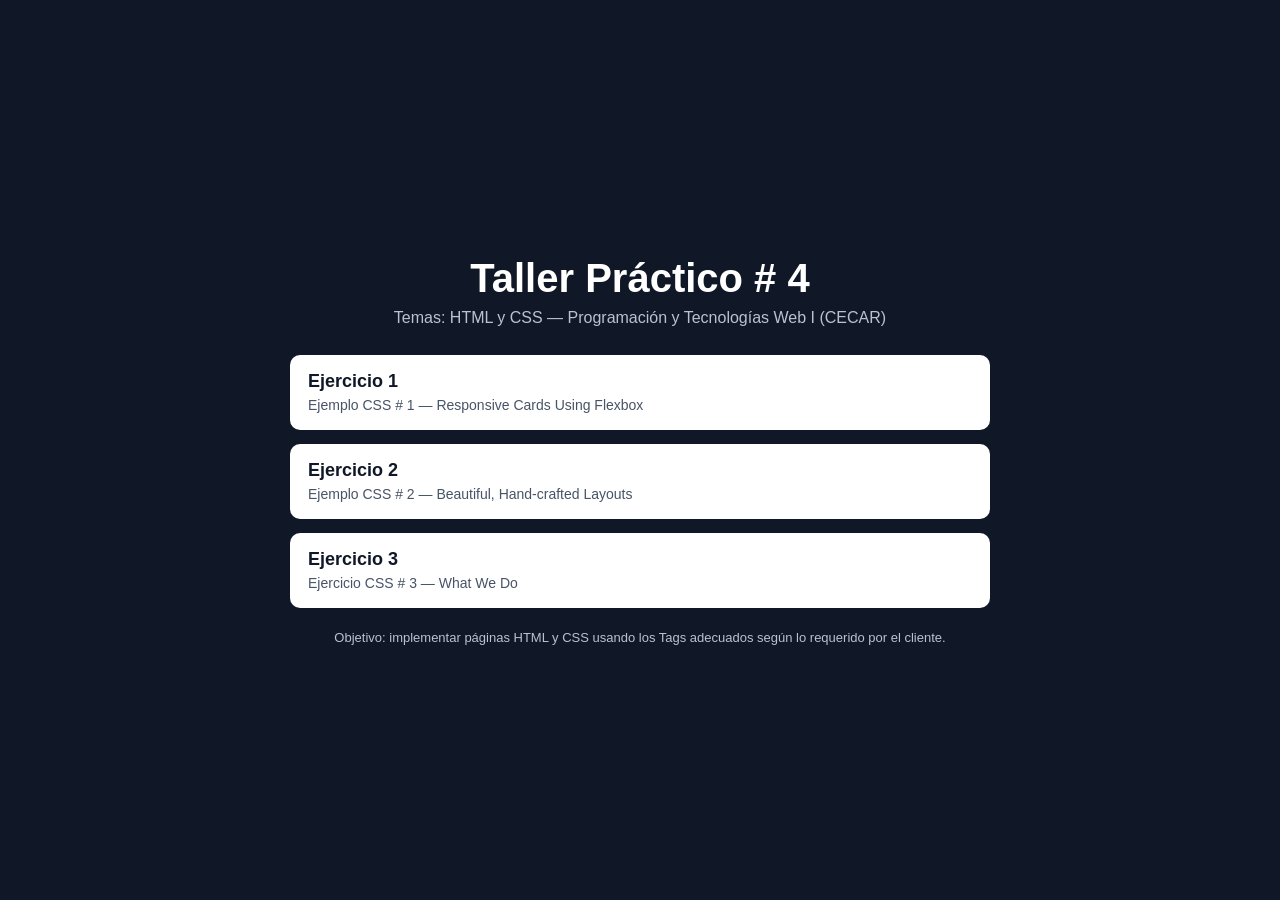
<file: index.html>
﻿<!DOCTYPE html>
<html lang="es">

<head>
    <meta charset="UTF-8">
    <meta name="description" content="Menu Principal - Taller Practico # 4 HTML y CSS - CECAR">
    <meta name="keywords" content="HTML, CSS, menu principal, taller 4, CECAR">
    <meta name="user" content="Rafael Rios">
    <meta name="viewport" content="width=device-width, initial-scale=1.0">
    <title>Menú Principal</title>
    <link rel="stylesheet" href="css/index.css">
</head>

<body>

    <main class="home">
        <h1>Taller Pr&aacute;ctico # 4</h1>
        <p class="sub">Temas: HTML y CSS &mdash; Programaci&oacute;n y Tecnolog&iacute;as Web I (CECAR)</p>

        <div class="links">
            <a class="link-card" href="ejercicio1.html">
                <strong>Ejercicio 1</strong>
                <span>Ejemplo CSS # 1 &mdash; Responsive Cards Using Flexbox</span>
            </a>
            <a class="link-card" href="ejercicio2.html">
                <strong>Ejercicio 2</strong>
                <span>Ejemplo CSS # 2 &mdash; Beautiful, Hand-crafted Layouts</span>
            </a>
            <a class="link-card" href="ejercicio3.html">
                <strong>Ejercicio 3</strong>
                <span>Ejercicio CSS # 3 &mdash; What We Do</span>
            </a>
        </div>

        <p class="note">Objetivo: implementar p&aacute;ginas HTML y CSS usando los Tags adecuados seg&uacute;n lo
            requerido por el cliente.</p>
    </main>

</body>

</html>
</file>
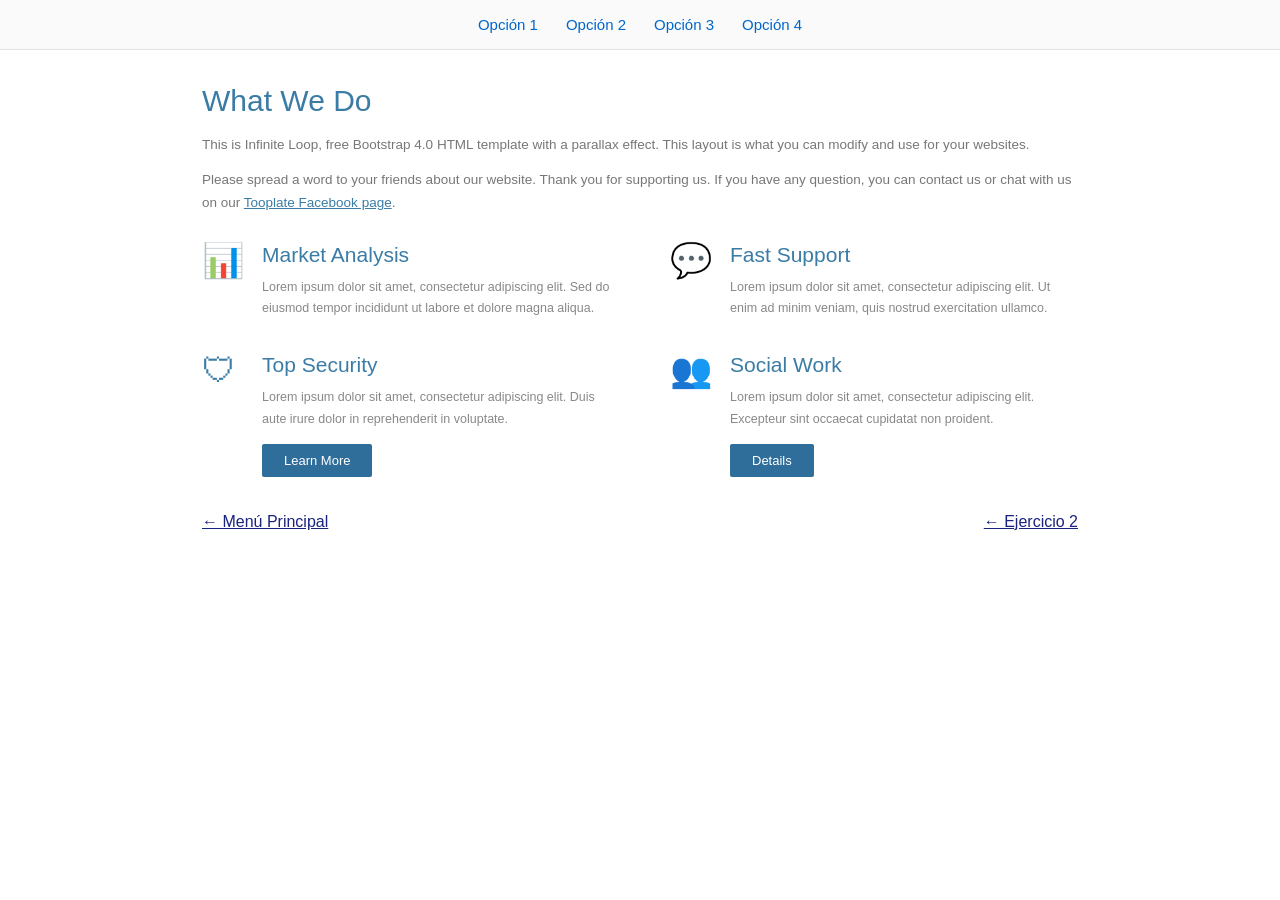
<file: ejercicio3.html>
﻿<!DOCTYPE html>
<html lang="es">

<head>
    <meta charset="UTF-8">
    <meta name="description" content="Ejercicio CSS # 3 - What We Do - Taller Practico # 4 HTML y CSS">
    <meta name="keywords" content="HTML, CSS, what we do, ejercicio3, CECAR">
    <meta name="user" content="Rafael Rios">
    <meta name="viewport" content="width=device-width, initial-scale=1.0">
    <title>Ejercicio CSS # 3</title>
    <link rel="stylesheet" href="css/ejercicio3.css">
</head>

<body>

    <!-- Nota del taller: menu horizontal con letras en azul (sin casilla search) -->
    <nav class="menu">
        <a href="index.html">Opci&oacute;n 1</a>
        <a href="ejercicio1.html">Opci&oacute;n 2</a>
        <a href="ejercicio2.html">Opci&oacute;n 3</a>
        <a href="ejercicio3.html">Opci&oacute;n 4</a>
    </nav>

    <main class="wrap">
        <h1>What We Do</h1>
        <p class="intro">This is Infinite Loop, free Bootstrap 4.0 HTML template with a parallax effect. This layout is
            what you can modify and use for your websites.</p>
        <p class="intro">Please spread a word to your friends about our website. Thank you for supporting us. If you
            have any question, you can contact us or chat with us on our <a href="#">Tooplate Facebook page</a>.</p>

        <section class="features">
            <article>
                <div class="icon">&#128202;</div>
                <div>
                    <h2>Market Analysis</h2>
                    <p>Lorem ipsum dolor sit amet, consectetur adipiscing elit. Sed do eiusmod tempor incididunt ut
                        labore et dolore magna aliqua.</p>
                </div>
            </article>
            <article>
                <div class="icon">&#128172;</div>
                <div>
                    <h2>Fast Support</h2>
                    <p>Lorem ipsum dolor sit amet, consectetur adipiscing elit. Ut enim ad minim veniam, quis nostrud
                        exercitation ullamco.</p>
                </div>
            </article>
            <article>
                <div class="icon">&#128737;</div>
                <div>
                    <h2>Top Security</h2>
                    <p>Lorem ipsum dolor sit amet, consectetur adipiscing elit. Duis aute irure dolor in reprehenderit
                        in voluptate.</p>
                    <a class="btn" href="#">Learn More</a>
                </div>
            </article>
            <article>
                <div class="icon">&#128101;</div>
                <div>
                    <h2>Social Work</h2>
                    <p>Lorem ipsum dolor sit amet, consectetur adipiscing elit. Excepteur sint occaecat cupidatat non
                        proident.</p>
                    <a class="btn" href="#">Details</a>
                </div>
            </article>
        </section>
    </main>

    <nav class="pager">
        <a href="index.html">&larr; Men&uacute; Principal</a>
        <a href="ejercicio2.html">&larr; Ejercicio 2</a>
    </nav>

</body>

</html>
</file>
<file: css/index.css>
/* RF4 - Menu Principal */
* {
    margin: 0;
    padding: 0;
    box-sizing: border-box;
}

body {
    font-family: Arial, Helvetica, sans-serif;
    background: #101828;
    color: #fff;
    min-height: 100vh;
    display: flex;
    align-items: center;
    justify-content: center;
    padding: 30px 16px;
}

.home {
    max-width: 700px;
    width: 100%;
    text-align: center;
}

.home h1 {
    font-size: 40px;
    margin-bottom: 8px;
}

.sub {
    color: #b9c2d0;
    margin-bottom: 28px;
}

.links {
    display: grid;
    gap: 14px;
    text-align: left;
}

.link-card {
    background: #fff;
    color: #101828;
    text-decoration: none;
    border-radius: 10px;
    padding: 16px 18px;
    display: block;
}

.link-card strong {
    display: block;
    font-size: 18px;
    margin-bottom: 4px;
}

.link-card span {
    font-size: 14px;
    color: #475467;
}

.note {
    margin-top: 22px;
    font-size: 13px;
    color: #b9c2d0;
}
</file>
<file: css/ejercicio3.css>
/* RF3 - Ejercicio CSS # 3 : What We Do */
* {
    margin: 0;
    padding: 0;
    box-sizing: border-box;
}

body {
    font-family: Arial, Helvetica, sans-serif;
    background: #fff;
    color: #555;
}

/* Menu horizontal, letras en azul, sin search (nota del taller) */
.menu {
    display: flex;
    gap: 28px;
    justify-content: center;
    padding: 16px;
    border-bottom: 1px solid #e3e3e3;
    background: #fafafa;
}

.menu a {
    color: #0066cc;
    text-decoration: none;
    font-size: 15px;
}

.menu a:hover {
    text-decoration: underline;
}

.wrap {
    max-width: 920px;
    margin: 0 auto;
    padding: 34px 22px 10px;
}

.wrap h1 {
    color: #3a7ca5;
    font-weight: 500;
    font-size: 30px;
    margin-bottom: 16px;
}

.intro {
    font-size: 13.5px;
    line-height: 1.7;
    margin-bottom: 12px;
    color: #777;
}

.intro a {
    color: #3a7ca5;
}

.features {
    display: grid;
    grid-template-columns: 1fr 1fr;
    gap: 34px 60px;
    margin-top: 28px;
}

.features article {
    display: flex;
    gap: 16px;
}

.icon {
    font-size: 34px;
    color: #3a7ca5;
    line-height: 1;
    min-width: 44px;
}

.features h2 {
    color: #3a7ca5;
    font-weight: 500;
    font-size: 21px;
    margin-bottom: 10px;
}

.features p {
    font-size: 12.5px;
    line-height: 1.7;
    color: #888;
}

.btn {
    display: inline-block;
    margin-top: 14px;
    background: #2f6d9a;
    color: #fff;
    text-decoration: none;
    font-size: 13px;
    padding: 9px 22px;
    border-radius: 2px;
}

.pager {
    display: flex;
    justify-content: space-between;
    max-width: 920px;
    margin: 0 auto;
    padding: 26px 22px 34px;
}

.pager a {
    color: #1a237e;
}

@media (max-width: 650px) {
    .features {
        grid-template-columns: 1fr;
    }
}
</file>
